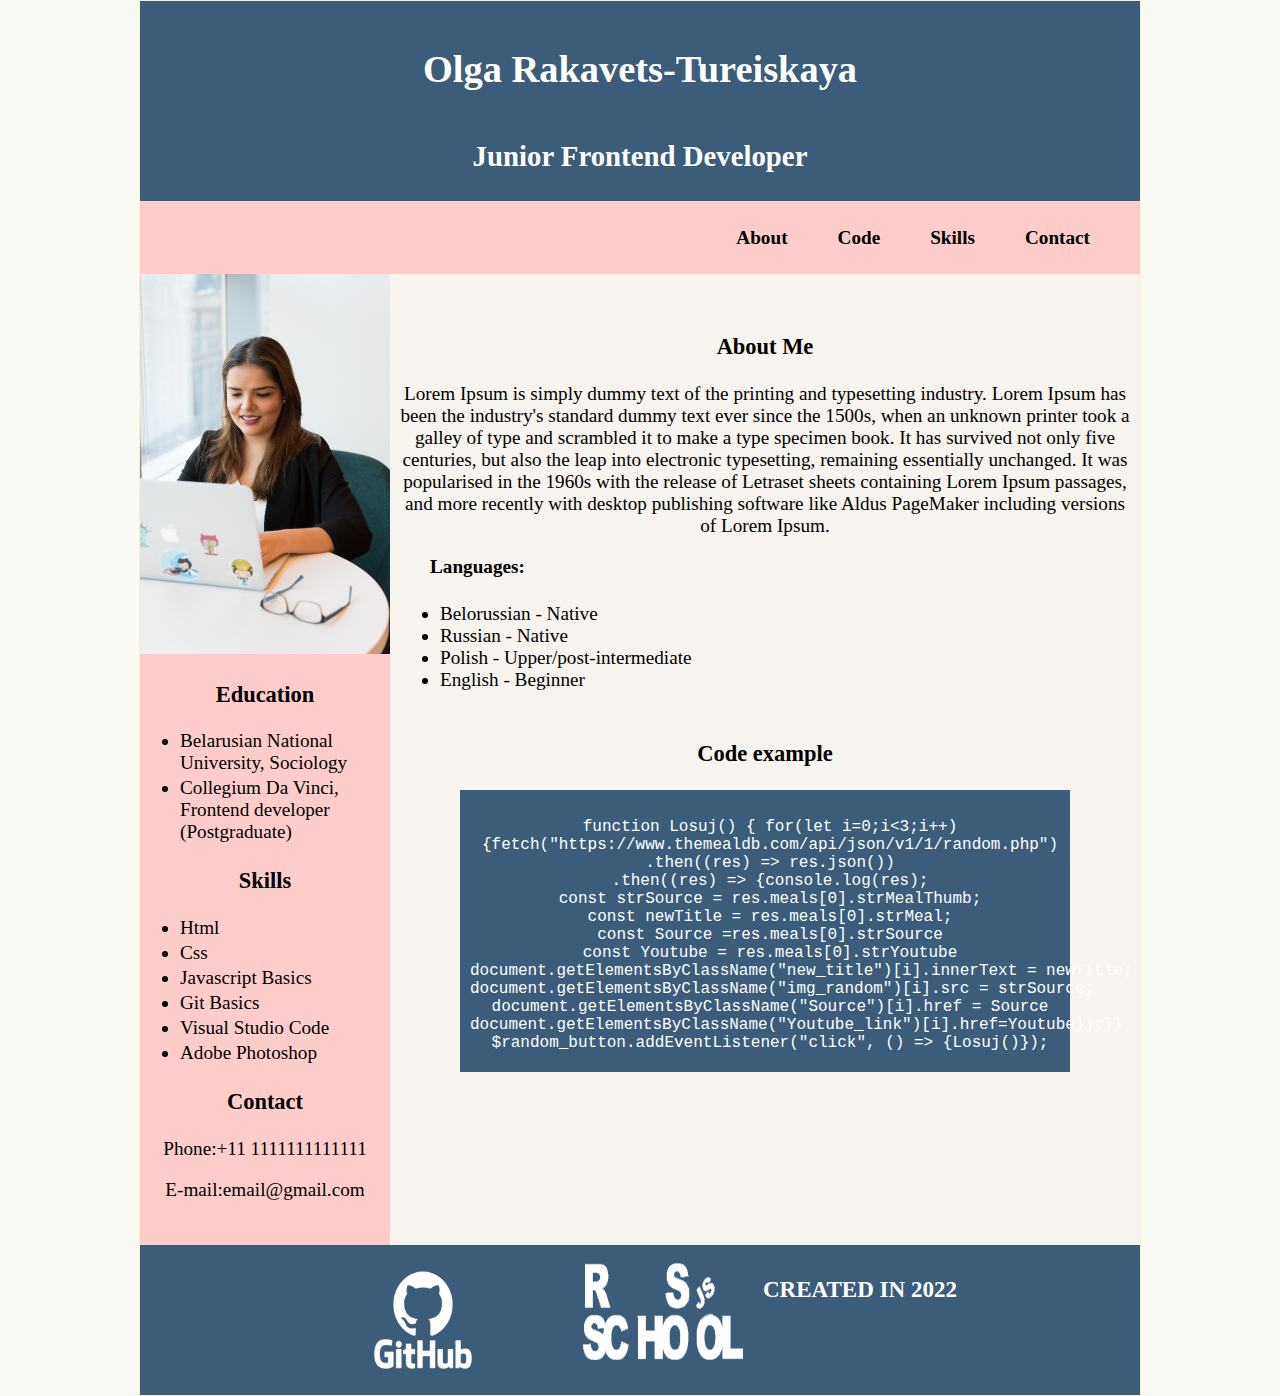
<file: index.html>
<!DOCTYPE html>
<html lang="en">

<head>
    <meta charset="UTF-8">
    <meta http-equiv="X-UA-Compatible" content="IE=edge">
    <meta name="viewport" content="width=device-width, initial-scale=1.0">
    <link rel="stylesheet" href="CSS/style.css">
    <title>CV</title>
</head>

<body>
    <div class="container">
        <div class="header_container">
            <header>

                <div class="name">
                    <h1>Olga Rakavets-Tureiskaya</h1>
                </div>
                <div class="who">
                    <h2>Junior Frontend Developer</h2>
                </div>
            </header>

        </div>
        <nav class="nav">
            <h4 class="nav_p"><a href="#about">About</a></h4>
            <h4 class="nav_p"><a href="#code">Code</a></h4>
            <h4 class="nav_p"> <a href="#skills">Skills</a></h4>
            <h4 class="nav_p"> <a href="#contakt">Contact</a></h4>
        </nav>
        <main class="container_main">

            <aside>
                <img class="awatar" src="IMG/avatar.jpg" alt="Awatar" width="250" height="380px" srcset="">
                <div>
                    <h3>Education</h3>
                    <ul class="aside_ul">
                        <li class="aside_li">Belarusian National University, Sociology</li>
                        <li class="aside_li">Collegium Da Vinci, Frontend developer (Postgraduate)</li>
                    </ul>


                </div>
                <div>
                    <h3 class="skills">Skills</h3><a name="skills"></a>
                    <ul class="aside_ul">
                        <li class="aside_li">Html</li>
                        <li class="aside_li">Css</li>
                        <li class="aside_li">Javascript Basics</li>
                        <li class="aside_li">Git Basics</li>
                        <li class="aside_li">Visual Studio Code</li>
                        <li class="aside_li">Adobe Photoshop </li>
                    </ul>
                </div>
                <div>
                    <h3>Contact</h3><a name="contakt"></a>

                    <p>Phone:+11 1111111111111</p>
                    <p class="emaile">E-mail:email@gmail.com</p>
                </div>
            </aside>
            <article>
                <section>
                    <div class="about_me"><a name="about"></a>
                        <h3 class="about_h">About Me</h3>
                        <p>Lorem Ipsum is simply dummy text of the printing and typesetting industry. Lorem Ipsum has
                            been the industry's standard dummy text ever since the 1500s, when an unknown printer took a
                            galley of type and scrambled it to make a type specimen book. It has survived not only five
                            centuries, but also the leap into electronic typesetting, remaining essentially unchanged.
                            It was popularised in the 1960s with the release of Letraset sheets containing Lorem Ipsum
                            passages, and more recently with desktop publishing software like Aldus PageMaker including
                            versions of Lorem Ipsum.</p>
                        <h4 class="languages">Languages:</h4>
                        <ul class="languages_li">
                            <li> Belorussian - Native</li>
                            <li>Russian - Native</li>
                            <li>Polish - Upper/post-intermediate</li>
                            <li> English - Beginner</li>
                        </ul>
                    </div>
                    <div class="example_cod"><a name="code"></a>
                        <h3 class="about_h">Code example</h3>
                        <pre class="code"><code>
function Losuj() { for(let i=0;i<3;i++)
{fetch("https://www.themealdb.com/api/json/v1/1/random.php")
.then((res) => res.json())
.then((res) => {console.log(res);
const strSource = res.meals[0].strMealThumb;
const newTitle = res.meals[0].strMeal;
const Source =res.meals[0].strSource
const Youtube = res.meals[0].strYoutube
document.getElementsByClassName("new_title")[i].innerText = newTitle;
document.getElementsByClassName("img_random")[i].src = strSource;
document.getElementsByClassName("Source")[i].href = Source
document.getElementsByClassName("Youtube_link")[i].href=Youtube});}}
$random_button.addEventListener("click", () => {Losuj()});</code></pre>
                    </div>
                </section>
            </article>
        </main>
        <footer class="container_footer">

            <a class="git" href="https://github.com/OlgaRakavets/rsschool-cv/tree/rsschool-cv-html"><img
                    src="IMG/GitHub-Logo.jpg" alt="GitHub" width="160px" height="100px"></a>
            <a class="rsshcool" href="http://rs.school/js/" target="_blank" rel="noopener noreferrer"><img
                    class="footer_img" src="IMG/indeks.jpg" alt="rsschool" width="160px" height="100px"></a>
            <div class="created">
                <h4>CREATED IN 2022</h4>
            </div>
        </footer>
    </div>
</body>

</html>
</file>
<file: CSS/style.css>
body {
    font-size: larger;
    margin: 0 auto;
    background-color: rgb(250, 250, 245);
}

article {
    margin-top: 30px;
}

.container {
    width: 100%;
    max-width: 1000px;
    border: 1px solid rgb(252, 239, 195);
    margin: 0 auto;
    margin-left: auto;
    margin-right: auto;
    background-color: rgb(247, 243, 238);
}

.header_container {
    background-color: #3b5d79;
    height: 200px;
}

.name {
    color: white;
    margin-top: 20px;
}

.who {
    color: white;
}

header {
    display: flex;
    flex-direction: column;
    align-items: center;
    align-content: center;
}

.nav {
    width: 100%;
    background-color: #ffcccc;
    display: flex;
    flex-direction: row;
    flex-wrap: wrap-reverse;
    justify-content: flex-end;
    align-items: flex-start;
    align-content: flex-start;
}

.nav_p {
    padding-right: 50px;
}

aside {
    background-color: #ffcccc;
    width: 350px;
    height: auto;
    text-align: center;
}

.skills {
    display: block;
    text-align: center;
}

.aside_ul {
    display: block;
    text-align: left;

}

.aside_li {
    padding-bottom: 3px;
}

.emaile {
    padding-bottom: 25px;
}

.about_me {
    margin-top: 30px;
    padding-left: 10px;
    margin-right: 10px;
}

.container_main {
    display: flex;
    text-align: center;
    justify-content: center;
    margin-top: 0px;
}

.languages {
    margin-top: 15px;
}

a {
    text-decoration: none;
    color: black;
}

.about_h {
    text-align: center;
    justify-content: center;
}

.languages {
    text-align: left;
    padding-left: 30px;
}

.code {
    font-size: large;
    margin-left: auto;
    margin-right: auto;
    width: 600px;
    background-color: #3b5d79;
    color: white;
    padding-top: 10px;
    padding-bottom: 20px;
    padding-left: 10px;
}

.languages_li {
    display: block;
    text-align: left;
}

.example_cod {
    margin-top: 50px;
}

.container_footer {
    display: flex;
    justify-content: center;
    height: 150px;
    background-color: #3b5d79;
}

.rsshcool {
    padding-left: 60px;
    text-decoration: none;
    color: black;
}

.footer_img {
    display: flex;
    padding-top: 15px;
    margin-right: auto;
    margin-left: 20px;
}

.git {
    padding-top: 25px;
    margin-left: 20px;
}

.created {
    color: white;
    font-size: larger;
    margin-left: 20px;
}
</file>
